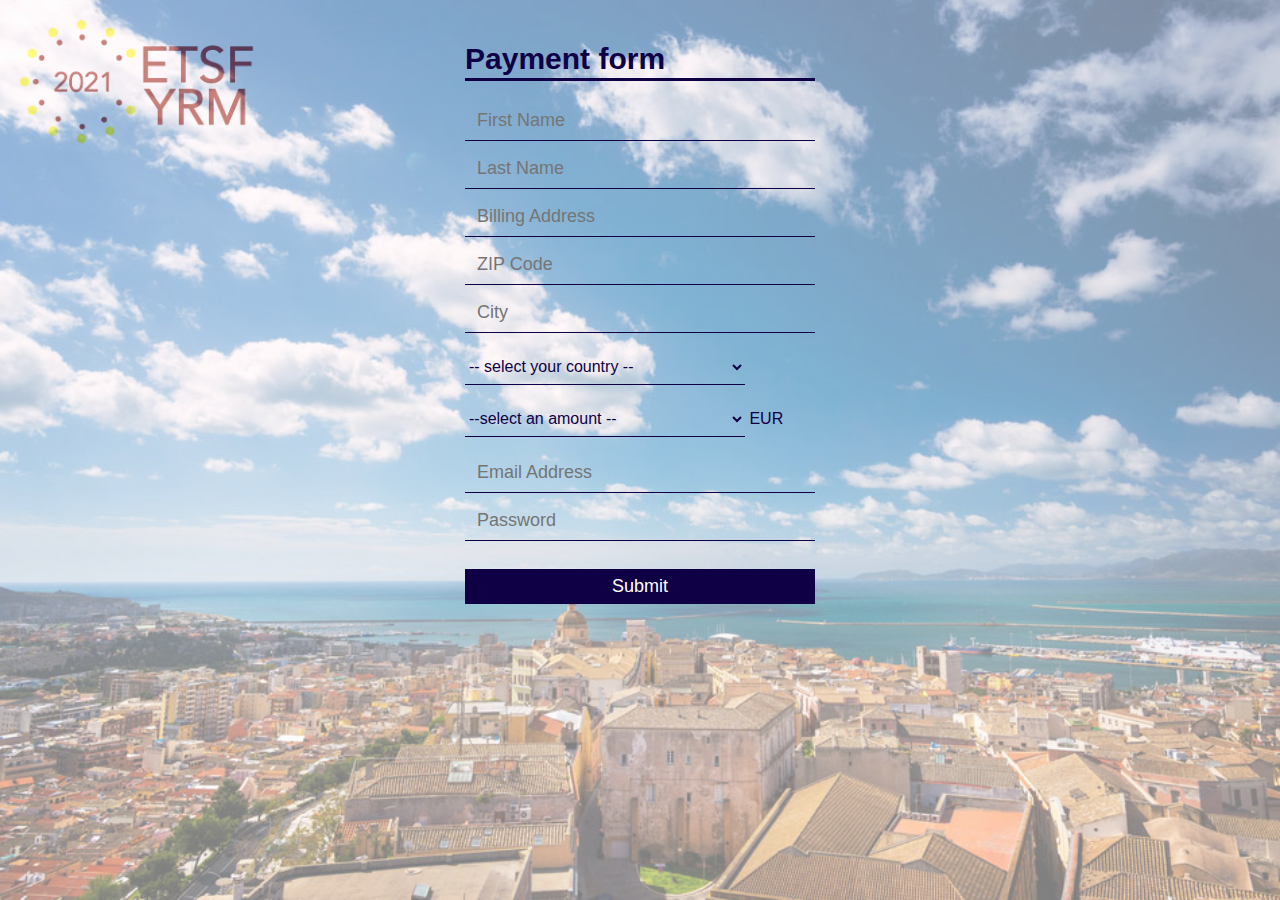
<file: index.html>
<html>
    <head>
        <title>Registration form</title>
        <link rel="stylesheet" href="style.css">
    </head>
    <body class="container">
    <form id="form" name="form" method="post" action="https://payonline.epfl.ch/cgi-bin/commande" enctype="multipart/form-data" onsubmit="return checkPassword(this);">
        <script src="passwd-check.js"></script>
        <img class="logo" src="images/logo.png" alt="YRM logo">
        <div class="form">
            <h1>Payment form</h1>

            <div class="textbox">
                <input type="text" placeholder="First Name" name="FirstName" id="FirstName" required>
            </div>

            <div class="textbox">
                <input type="text" placeholder="Last Name" name="LastName" id="LastName" required>
            </div>

            <div class="textbox">
                <input type="text" placeholder="Billing Address" name="Addr" id="Addr" required>
            </div>

            <div class="textbox">
                <input type="text" placeholder="ZIP Code" name="ZipCode" id="ZipCode" required>
            </div>

            <div class="textbox">
                <input type="text" placeholder="City" name="City" id="City" required>
            </div>

            <select name="Country" id="Country" required>
                    <option>-- select your country --</option>
                    <option value="AF">Afghanistan</option>
                    <option value="AX">Åland Islands</option>
                    <option value="AL">Albania</option>
                    <option value="DZ">Algeria</option>
                    <option value="AS">American Samoa</option>
                    <option value="AD">Andorra</option>
                    <option value="AO">Angola</option>
                    <option value="AI">Anguilla</option>
                    <option value="AQ">Antarctica</option>
                    <option value="AG">Antigua and Barbuda</option>
                    <option value="AR">Argentina</option>
                    <option value="AM">Armenia</option>
                    <option value="AW">Aruba</option>
                    <option value="AU">Australia</option>
                    <option value="AT">Austria</option>
                    <option value="AZ">Azerbaijan</option>
                    <option value="BS">Bahamas</option>
                    <option value="BH">Bahrain</option>
                    <option value="BD">Bangladesh</option>
                    <option value="BB">Barbados</option>
                    <option value="BY">Belarus</option>
                    <option value="BE">Belgium</option>
                    <option value="BZ">Belize</option>
                    <option value="BJ">Benin</option>
                    <option value="BM">Bermuda</option>
                    <option value="BT">Bhutan</option>
                    <option value="BO">Bolivia, Plurinational State of</option>
                    <option value="BQ">Bonaire, Sint Eustatius and Saba</option>
                    <option value="BA">Bosnia and Herzegovina</option>
                    <option value="BW">Botswana</option>
                    <option value="BV">Bouvet Island</option>
                    <option value="BR">Brazil</option>
                    <option value="IO">British Indian Ocean Territory</option>
                    <option value="BN">Brunei Darussalam</option>
                    <option value="BG">Bulgaria</option>
                    <option value="BF">Burkina Faso</option>
                    <option value="BI">Burundi</option>
                    <option value="KH">Cambodia</option>
                    <option value="CM">Cameroon</option>
                    <option value="CA">Canada</option>
                    <option value="CV">Cape Verde</option>
                    <option value="KY">Cayman Islands</option>
                    <option value="CF">Central African Republic</option>
                    <option value="TD">Chad</option>
                    <option value="CL">Chile</option>
                    <option value="CN">China</option>
                    <option value="CX">Christmas Island</option>
                    <option value="CC">Cocos (Keeling) Islands</option>
                    <option value="CO">Colombia</option>
                    <option value="KM">Comoros</option>
                    <option value="CG">Congo</option>
                    <option value="CD">Congo, the Democratic Republic of the</option>
                    <option value="CK">Cook Islands</option>
                    <option value="CR">Costa Rica</option>
                    <option value="CI">Côte d'Ivoire</option>
                    <option value="HR">Croatia</option>
                    <option value="CU">Cuba</option>
                    <option value="CW">Curaçao</option>
                    <option value="CY">Cyprus</option>
                    <option value="CZ">Czech Republic</option>
                    <option value="DK">Denmark</option>
                    <option value="DJ">Djibouti</option>
                    <option value="DM">Dominica</option>
                    <option value="DO">Dominican Republic</option>
                    <option value="EC">Ecuador</option>
                    <option value="EG">Egypt</option>
                    <option value="SV">El Salvador</option>
                    <option value="GQ">Equatorial Guinea</option>
                    <option value="ER">Eritrea</option>
                    <option value="EE">Estonia</option>
                    <option value="ET">Ethiopia</option>
                    <option value="FK">Falkland Islands (Malvinas)</option>
                    <option value="FO">Faroe Islands</option>
                    <option value="FJ">Fiji</option>
                    <option value="FI">Finland</option>
                    <option value="FR">France</option>
                    <option value="GF">French Guiana</option>
                    <option value="PF">French Polynesia</option>
                    <option value="TF">French Southern Territories</option>
                    <option value="GA">Gabon</option>
                    <option value="GM">Gambia</option>
                    <option value="GE">Georgia</option>
                    <option value="DE">Germany</option>
                    <option value="GH">Ghana</option>
                    <option value="GI">Gibraltar</option>
                    <option value="GR">Greece</option>
                    <option value="GL">Greenland</option>
                    <option value="GD">Grenada</option>
                    <option value="GP">Guadeloupe</option>
                    <option value="GU">Guam</option>
                    <option value="GT">Guatemala</option>
                    <option value="GG">Guernsey</option>
                    <option value="GN">Guinea</option>
                    <option value="GW">Guinea-Bissau</option>
                    <option value="GY">Guyana</option>
                    <option value="HT">Haiti</option>
                    <option value="HM">Heard Island and McDonald Islands</option>
                    <option value="VA">Holy See (Vatican City State)</option>
                    <option value="HN">Honduras</option>
                    <option value="HK">Hong Kong</option>
                    <option value="HU">Hungary</option>
                    <option value="IS">Iceland</option>
                    <option value="IN">India</option>
                    <option value="ID">Indonesia</option>
                    <option value="IR">Iran, Islamic Republic of</option>
                    <option value="IQ">Iraq</option>
                    <option value="IE">Ireland</option>
                    <option value="IM">Isle of Man</option>
                    <option value="IL">Israel</option>
                    <option value="IT">Italy</option>
                    <option value="JM">Jamaica</option>
                    <option value="JP">Japan</option>
                    <option value="JE">Jersey</option>
                    <option value="JO">Jordan</option>
                    <option value="KZ">Kazakhstan</option>
                    <option value="KE">Kenya</option>
                    <option value="KI">Kiribati</option>
                    <option value="KP">Korea, Democratic People's Republic of</option>
                    <option value="KR">Korea, Republic of</option>
                    <option value="KW">Kuwait</option>
                    <option value="KG">Kyrgyzstan</option>
                    <option value="LA">Lao People's Democratic Republic</option>
                    <option value="LV">Latvia</option>
                    <option value="LB">Lebanon</option>
                    <option value="LS">Lesotho</option>
                    <option value="LR">Liberia</option>
                    <option value="LY">Libya</option>
                    <option value="LI">Liechtenstein</option>
                    <option value="LT">Lithuania</option>
                    <option value="LU">Luxembourg</option>
                    <option value="MO">Macao</option>
                    <option value="MK">Macedonia, the former Yugoslav Republic of</option>
                    <option value="MG">Madagascar</option>
                    <option value="MW">Malawi</option>
                    <option value="MY">Malaysia</option>
                    <option value="MV">Maldives</option>
                    <option value="ML">Mali</option>
                    <option value="MT">Malta</option>
                    <option value="MH">Marshall Islands</option>
                    <option value="MQ">Martinique</option>
                    <option value="MR">Mauritania</option>
                    <option value="MU">Mauritius</option>
                    <option value="YT">Mayotte</option>
                    <option value="MX">Mexico</option>
                    <option value="FM">Micronesia, Federated States of</option>
                    <option value="MD">Moldova, Republic of</option>
                    <option value="MC">Monaco</option>
                    <option value="MN">Mongolia</option>
                    <option value="ME">Montenegro</option>
                    <option value="MS">Montserrat</option>
                    <option value="MA">Morocco</option>
                    <option value="MZ">Mozambique</option>
                    <option value="MM">Myanmar</option>
                    <option value="NA">Namibia</option>
                    <option value="NR">Nauru</option>
                    <option value="NP">Nepal</option>
                    <option value="NL">Netherlands</option>
                    <option value="NC">New Caledonia</option>
                    <option value="NZ">New Zealand</option>
                    <option value="NI">Nicaragua</option>
                    <option value="NE">Niger</option>
                    <option value="NG">Nigeria</option>
                    <option value="NU">Niue</option>
                    <option value="NF">Norfolk Island</option>
                    <option value="MP">Northern Mariana Islands</option>
                    <option value="NO">Norway</option>
                    <option value="OM">Oman</option>
                    <option value="PK">Pakistan</option>
                    <option value="PW">Palau</option>
                    <option value="PS">Palestinian Territory, Occupied</option>
                    <option value="PA">Panama</option>
                    <option value="PG">Papua New Guinea</option>
                    <option value="PY">Paraguay</option>
                    <option value="PE">Peru</option>
                    <option value="PH">Philippines</option>
                    <option value="PN">Pitcairn</option>
                    <option value="PL">Poland</option>
                    <option value="PT">Portugal</option>
                    <option value="PR">Puerto Rico</option>
                    <option value="QA">Qatar</option>
                    <option value="RE">Réunion</option>
                    <option value="RO">Romania</option>
                    <option value="RU">Russian Federation</option>
                    <option value="RW">Rwanda</option>
                    <option value="BL">Saint Barthélemy</option>
                    <option value="SH">Saint Helena, Ascension and Tristan da Cunha</option>
                    <option value="KN">Saint Kitts and Nevis</option>
                    <option value="LC">Saint Lucia</option>
                    <option value="MF">Saint Martin (French part)</option>
                    <option value="PM">Saint Pierre and Miquelon</option>
                    <option value="VC">Saint Vincent and the Grenadines</option>
                    <option value="WS">Samoa</option>
                    <option value="SM">San Marino</option>
                    <option value="ST">Sao Tome and Principe</option>
                    <option value="SA">Saudi Arabia</option>
                    <option value="SN">Senegal</option>
                    <option value="RS">Serbia</option>
                    <option value="SC">Seychelles</option>
                    <option value="SL">Sierra Leone</option>
                    <option value="SG">Singapore</option>
                    <option value="SX">Sint Maarten (Dutch part)</option>
                    <option value="SK">Slovakia</option>
                    <option value="SI">Slovenia</option>
                    <option value="SB">Solomon Islands</option>
                    <option value="SO">Somalia</option>
                    <option value="ZA">South Africa</option>
                    <option value="GS">South Georgia and the South Sandwich Islands</option>
                    <option value="SS">South Sudan</option>
                    <option value="ES">Spain</option>
                    <option value="LK">Sri Lanka</option>
                    <option value="SD">Sudan</option>
                    <option value="SR">Suriname</option>
                    <option value="SJ">Svalbard and Jan Mayen</option>
                    <option value="SZ">Swaziland</option>
                    <option value="SE">Sweden</option>
                    <option value="CH">Switzerland</option>
                    <option value="SY">Syrian Arab Republic</option>
                    <option value="TW">Taiwan, Province of China</option>
                    <option value="TJ">Tajikistan</option>
                    <option value="TZ">Tanzania, United Republic of</option>
                    <option value="TH">Thailand</option>
                    <option value="TL">Timor-Leste</option>
                    <option value="TG">Togo</option>
                    <option value="TK">Tokelau</option>
                    <option value="TO">Tonga</option>
                    <option value="TT">Trinidad and Tobago</option>
                    <option value="TN">Tunisia</option>
                    <option value="TR">Turkey</option>
                    <option value="TM">Turkmenistan</option>
                    <option value="TC">Turks and Caicos Islands</option>
                    <option value="TV">Tuvalu</option>
                    <option value="UG">Uganda</option>
                    <option value="UA">Ukraine</option>
                    <option value="AE">United Arab Emirates</option>
                    <option value="GB">United Kingdom</option>
                    <option value="US">United States</option>
                    <option value="UM">United States Minor Outlying Islands</option>
                    <option value="UY">Uruguay</option>
                    <option value="UZ">Uzbekistan</option>
                    <option value="VU">Vanuatu</option>
                    <option value="VE">Venezuela, Bolivarian Republic of</option>
                    <option value="VN">Viet Nam</option>
                    <option value="VG">Virgin Islands, British</option>
                    <option value="VI">Virgin Islands, U.S.</option>
                    <option value="WF">Wallis and Futuna</option>
                    <option value="EH">Western Sahara</option>
                    <option value="YE">Yemen</option>
                    <option value="ZM">Zambia</option>
                    <option value="ZW">Zimbabwe</option>
            </select>


            <select name="Total" id="Total" required>
                <option>--select an amount --</option>
                <option value="180.00">180 (shared room)</option>
                <option value="220.00">220 (single room)</option>
                <option value="120.00">120 (no room)</option>
            </select><text> EUR</text>

            <div class="textbox">
                <input type="text" placeholder="Email Address" name="Email" id="Email" required>
            </div>

            <div class="textbox">
                <input type="password" placeholder="Password" name="Password" id="Password">
            </div>

            <input name="Currency" type="hidden" id="Currency" value="EUR">
            <input name="id_inst" type="hidden" id="id_inst" value="6afkki4uusjjrcbwukxtlww4t3clqudn">

            <input class="btn" type="submit" name="" value="Submit">
        </div>
    </form>
    </body>
</html>
</file>
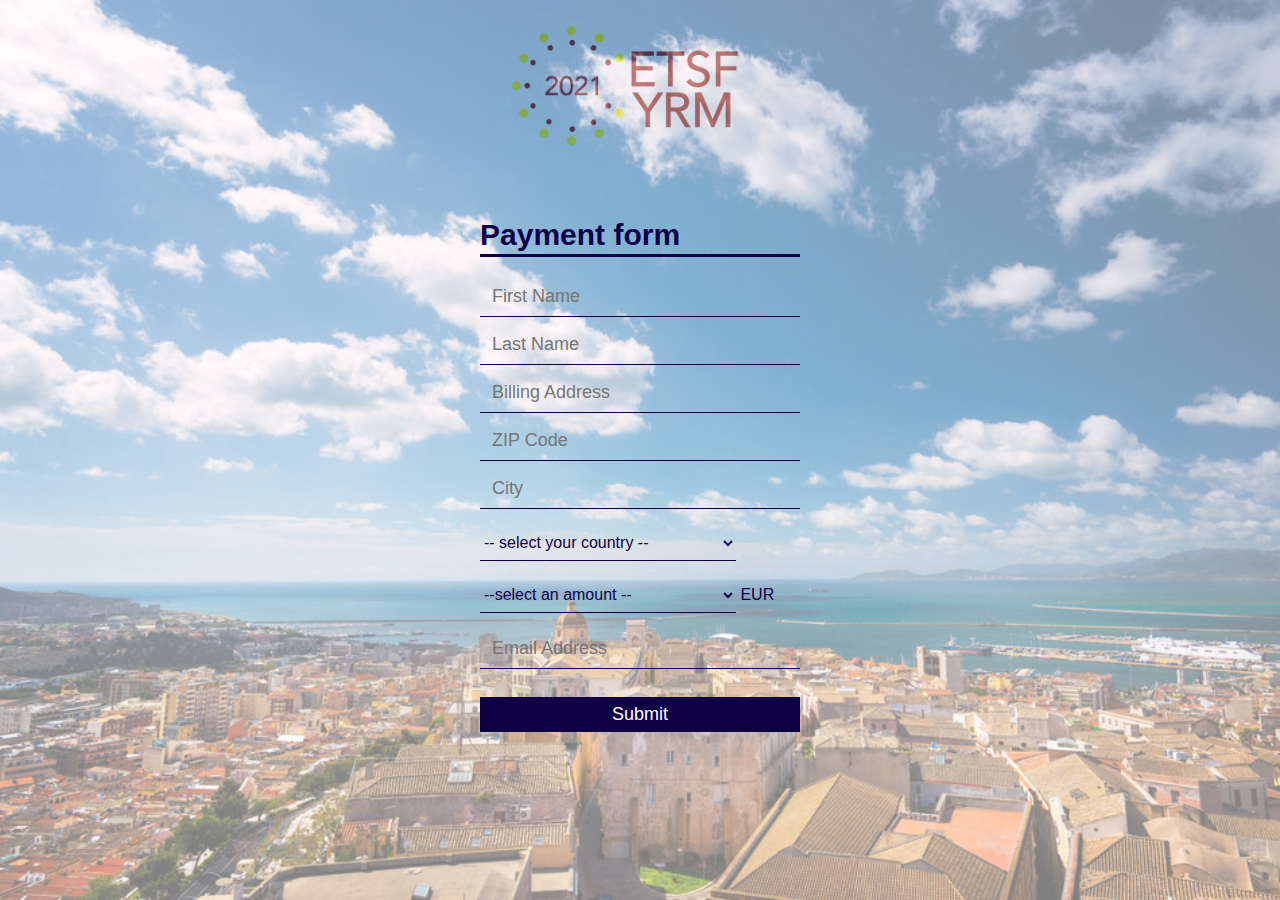
<file: docs/index.html>
<html>
    <head>
        <title>Registration form</title>
        <link rel="stylesheet" href="style.css">
    </head>
    <body class="container">
    <form id="form" name="form" method="post" action="https://payonline.epfl.ch/cgi-bin/commande" enctype="multipart/form-data">
        <img class="logo" src="images/logo.png" alt="YRM logo">
        <div class="form">
            <h1>Payment form</h1>

            <div class="textbox">
                <input type="text" placeholder="First Name" name="FirstName" id="FirstName" required>
            </div>

            <div class="textbox">
                <input type="text" placeholder="Last Name" name="LastName" id="LastName" required>
            </div>

            <div class="textbox">
                <input type="text" placeholder="Billing Address" name="Addr" id="Addr" required>
            </div>

            <div class="textbox">
                <input type="text" placeholder="ZIP Code" name="ZipCode" id="ZipCode" required>
            </div>

            <div class="textbox">
                <input type="text" placeholder="City" name="City" id="City" required>
            </div>

            <select type="country" name="Country" required>
                    <option>-- select your country --</option>
                    <option value="AF">Afghanistan</option>
                    <option value="AX">Åland Islands</option>
                    <option value="AL">Albania</option>
                    <option value="DZ">Algeria</option>
                    <option value="AS">American Samoa</option>
                    <option value="AD">Andorra</option>
                    <option value="AO">Angola</option>
                    <option value="AI">Anguilla</option>
                    <option value="AQ">Antarctica</option>
                    <option value="AG">Antigua and Barbuda</option>
                    <option value="AR">Argentina</option>
                    <option value="AM">Armenia</option>
                    <option value="AW">Aruba</option>
                    <option value="AU">Australia</option>
                    <option value="AT">Austria</option>
                    <option value="AZ">Azerbaijan</option>
                    <option value="BS">Bahamas</option>
                    <option value="BH">Bahrain</option>
                    <option value="BD">Bangladesh</option>
                    <option value="BB">Barbados</option>
                    <option value="BY">Belarus</option>
                    <option value="BE">Belgium</option>
                    <option value="BZ">Belize</option>
                    <option value="BJ">Benin</option>
                    <option value="BM">Bermuda</option>
                    <option value="BT">Bhutan</option>
                    <option value="BO">Bolivia, Plurinational State of</option>
                    <option value="BQ">Bonaire, Sint Eustatius and Saba</option>
                    <option value="BA">Bosnia and Herzegovina</option>
                    <option value="BW">Botswana</option>
                    <option value="BV">Bouvet Island</option>
                    <option value="BR">Brazil</option>
                    <option value="IO">British Indian Ocean Territory</option>
                    <option value="BN">Brunei Darussalam</option>
                    <option value="BG">Bulgaria</option>
                    <option value="BF">Burkina Faso</option>
                    <option value="BI">Burundi</option>
                    <option value="KH">Cambodia</option>
                    <option value="CM">Cameroon</option>
                    <option value="CA">Canada</option>
                    <option value="CV">Cape Verde</option>
                    <option value="KY">Cayman Islands</option>
                    <option value="CF">Central African Republic</option>
                    <option value="TD">Chad</option>
                    <option value="CL">Chile</option>
                    <option value="CN">China</option>
                    <option value="CX">Christmas Island</option>
                    <option value="CC">Cocos (Keeling) Islands</option>
                    <option value="CO">Colombia</option>
                    <option value="KM">Comoros</option>
                    <option value="CG">Congo</option>
                    <option value="CD">Congo, the Democratic Republic of the</option>
                    <option value="CK">Cook Islands</option>
                    <option value="CR">Costa Rica</option>
                    <option value="CI">Côte d'Ivoire</option>
                    <option value="HR">Croatia</option>
                    <option value="CU">Cuba</option>
                    <option value="CW">Curaçao</option>
                    <option value="CY">Cyprus</option>
                    <option value="CZ">Czech Republic</option>
                    <option value="DK">Denmark</option>
                    <option value="DJ">Djibouti</option>
                    <option value="DM">Dominica</option>
                    <option value="DO">Dominican Republic</option>
                    <option value="EC">Ecuador</option>
                    <option value="EG">Egypt</option>
                    <option value="SV">El Salvador</option>
                    <option value="GQ">Equatorial Guinea</option>
                    <option value="ER">Eritrea</option>
                    <option value="EE">Estonia</option>
                    <option value="ET">Ethiopia</option>
                    <option value="FK">Falkland Islands (Malvinas)</option>
                    <option value="FO">Faroe Islands</option>
                    <option value="FJ">Fiji</option>
                    <option value="FI">Finland</option>
                    <option value="FR">France</option>
                    <option value="GF">French Guiana</option>
                    <option value="PF">French Polynesia</option>
                    <option value="TF">French Southern Territories</option>
                    <option value="GA">Gabon</option>
                    <option value="GM">Gambia</option>
                    <option value="GE">Georgia</option>
                    <option value="DE">Germany</option>
                    <option value="GH">Ghana</option>
                    <option value="GI">Gibraltar</option>
                    <option value="GR">Greece</option>
                    <option value="GL">Greenland</option>
                    <option value="GD">Grenada</option>
                    <option value="GP">Guadeloupe</option>
                    <option value="GU">Guam</option>
                    <option value="GT">Guatemala</option>
                    <option value="GG">Guernsey</option>
                    <option value="GN">Guinea</option>
                    <option value="GW">Guinea-Bissau</option>
                    <option value="GY">Guyana</option>
                    <option value="HT">Haiti</option>
                    <option value="HM">Heard Island and McDonald Islands</option>
                    <option value="VA">Holy See (Vatican City State)</option>
                    <option value="HN">Honduras</option>
                    <option value="HK">Hong Kong</option>
                    <option value="HU">Hungary</option>
                    <option value="IS">Iceland</option>
                    <option value="IN">India</option>
                    <option value="ID">Indonesia</option>
                    <option value="IR">Iran, Islamic Republic of</option>
                    <option value="IQ">Iraq</option>
                    <option value="IE">Ireland</option>
                    <option value="IM">Isle of Man</option>
                    <option value="IL">Israel</option>
                    <option value="IT">Italy</option>
                    <option value="JM">Jamaica</option>
                    <option value="JP">Japan</option>
                    <option value="JE">Jersey</option>
                    <option value="JO">Jordan</option>
                    <option value="KZ">Kazakhstan</option>
                    <option value="KE">Kenya</option>
                    <option value="KI">Kiribati</option>
                    <option value="KP">Korea, Democratic People's Republic of</option>
                    <option value="KR">Korea, Republic of</option>
                    <option value="KW">Kuwait</option>
                    <option value="KG">Kyrgyzstan</option>
                    <option value="LA">Lao People's Democratic Republic</option>
                    <option value="LV">Latvia</option>
                    <option value="LB">Lebanon</option>
                    <option value="LS">Lesotho</option>
                    <option value="LR">Liberia</option>
                    <option value="LY">Libya</option>
                    <option value="LI">Liechtenstein</option>
                    <option value="LT">Lithuania</option>
                    <option value="LU">Luxembourg</option>
                    <option value="MO">Macao</option>
                    <option value="MK">Macedonia, the former Yugoslav Republic of</option>
                    <option value="MG">Madagascar</option>
                    <option value="MW">Malawi</option>
                    <option value="MY">Malaysia</option>
                    <option value="MV">Maldives</option>
                    <option value="ML">Mali</option>
                    <option value="MT">Malta</option>
                    <option value="MH">Marshall Islands</option>
                    <option value="MQ">Martinique</option>
                    <option value="MR">Mauritania</option>
                    <option value="MU">Mauritius</option>
                    <option value="YT">Mayotte</option>
                    <option value="MX">Mexico</option>
                    <option value="FM">Micronesia, Federated States of</option>
                    <option value="MD">Moldova, Republic of</option>
                    <option value="MC">Monaco</option>
                    <option value="MN">Mongolia</option>
                    <option value="ME">Montenegro</option>
                    <option value="MS">Montserrat</option>
                    <option value="MA">Morocco</option>
                    <option value="MZ">Mozambique</option>
                    <option value="MM">Myanmar</option>
                    <option value="NA">Namibia</option>
                    <option value="NR">Nauru</option>
                    <option value="NP">Nepal</option>
                    <option value="NL">Netherlands</option>
                    <option value="NC">New Caledonia</option>
                    <option value="NZ">New Zealand</option>
                    <option value="NI">Nicaragua</option>
                    <option value="NE">Niger</option>
                    <option value="NG">Nigeria</option>
                    <option value="NU">Niue</option>
                    <option value="NF">Norfolk Island</option>
                    <option value="MP">Northern Mariana Islands</option>
                    <option value="NO">Norway</option>
                    <option value="OM">Oman</option>
                    <option value="PK">Pakistan</option>
                    <option value="PW">Palau</option>
                    <option value="PS">Palestinian Territory, Occupied</option>
                    <option value="PA">Panama</option>
                    <option value="PG">Papua New Guinea</option>
                    <option value="PY">Paraguay</option>
                    <option value="PE">Peru</option>
                    <option value="PH">Philippines</option>
                    <option value="PN">Pitcairn</option>
                    <option value="PL">Poland</option>
                    <option value="PT">Portugal</option>
                    <option value="PR">Puerto Rico</option>
                    <option value="QA">Qatar</option>
                    <option value="RE">Réunion</option>
                    <option value="RO">Romania</option>
                    <option value="RU">Russian Federation</option>
                    <option value="RW">Rwanda</option>
                    <option value="BL">Saint Barthélemy</option>
                    <option value="SH">Saint Helena, Ascension and Tristan da Cunha</option>
                    <option value="KN">Saint Kitts and Nevis</option>
                    <option value="LC">Saint Lucia</option>
                    <option value="MF">Saint Martin (French part)</option>
                    <option value="PM">Saint Pierre and Miquelon</option>
                    <option value="VC">Saint Vincent and the Grenadines</option>
                    <option value="WS">Samoa</option>
                    <option value="SM">San Marino</option>
                    <option value="ST">Sao Tome and Principe</option>
                    <option value="SA">Saudi Arabia</option>
                    <option value="SN">Senegal</option>
                    <option value="RS">Serbia</option>
                    <option value="SC">Seychelles</option>
                    <option value="SL">Sierra Leone</option>
                    <option value="SG">Singapore</option>
                    <option value="SX">Sint Maarten (Dutch part)</option>
                    <option value="SK">Slovakia</option>
                    <option value="SI">Slovenia</option>
                    <option value="SB">Solomon Islands</option>
                    <option value="SO">Somalia</option>
                    <option value="ZA">South Africa</option>
                    <option value="GS">South Georgia and the South Sandwich Islands</option>
                    <option value="SS">South Sudan</option>
                    <option value="ES">Spain</option>
                    <option value="LK">Sri Lanka</option>
                    <option value="SD">Sudan</option>
                    <option value="SR">Suriname</option>
                    <option value="SJ">Svalbard and Jan Mayen</option>
                    <option value="SZ">Swaziland</option>
                    <option value="SE">Sweden</option>
                    <option value="CH">Switzerland</option>
                    <option value="SY">Syrian Arab Republic</option>
                    <option value="TW">Taiwan, Province of China</option>
                    <option value="TJ">Tajikistan</option>
                    <option value="TZ">Tanzania, United Republic of</option>
                    <option value="TH">Thailand</option>
                    <option value="TL">Timor-Leste</option>
                    <option value="TG">Togo</option>
                    <option value="TK">Tokelau</option>
                    <option value="TO">Tonga</option>
                    <option value="TT">Trinidad and Tobago</option>
                    <option value="TN">Tunisia</option>
                    <option value="TR">Turkey</option>
                    <option value="TM">Turkmenistan</option>
                    <option value="TC">Turks and Caicos Islands</option>
                    <option value="TV">Tuvalu</option>
                    <option value="UG">Uganda</option>
                    <option value="UA">Ukraine</option>
                    <option value="AE">United Arab Emirates</option>
                    <option value="GB">United Kingdom</option>
                    <option value="US">United States</option>
                    <option value="UM">United States Minor Outlying Islands</option>
                    <option value="UY">Uruguay</option>
                    <option value="UZ">Uzbekistan</option>
                    <option value="VU">Vanuatu</option>
                    <option value="VE">Venezuela, Bolivarian Republic of</option>
                    <option value="VN">Viet Nam</option>
                    <option value="VG">Virgin Islands, British</option>
                    <option value="VI">Virgin Islands, U.S.</option>
                    <option value="WF">Wallis and Futuna</option>
                    <option value="EH">Western Sahara</option>
                    <option value="YE">Yemen</option>
                    <option value="ZM">Zambia</option>
                    <option value="ZW">Zimbabwe</option>
            </select>


            <select type="amount" name="Total" required>
                <option>--select an amount --</option>
                <option value="180.00">180 (shared room)</option>
                <option value="220.00">220 (single room)</option>
                <option value="120.00">120 (no room)</option>
            </select><text> EUR</text>

            <div class="textbox">
                <input type="text" placeholder="Email Address" name="Email" id="Email" required>
            </div>

            <input name="Currency" type="hidden" id="Currency" value="EUR">
            <input name="id_inst" type="hidden" id="id_inst" value="6afkki4uusjjrcbwukxtlww4t3clqudn">

            <input class="btn" type="submit" name="" value="Submit">
        </div>
    </form>
    </body>
</html>
</file>
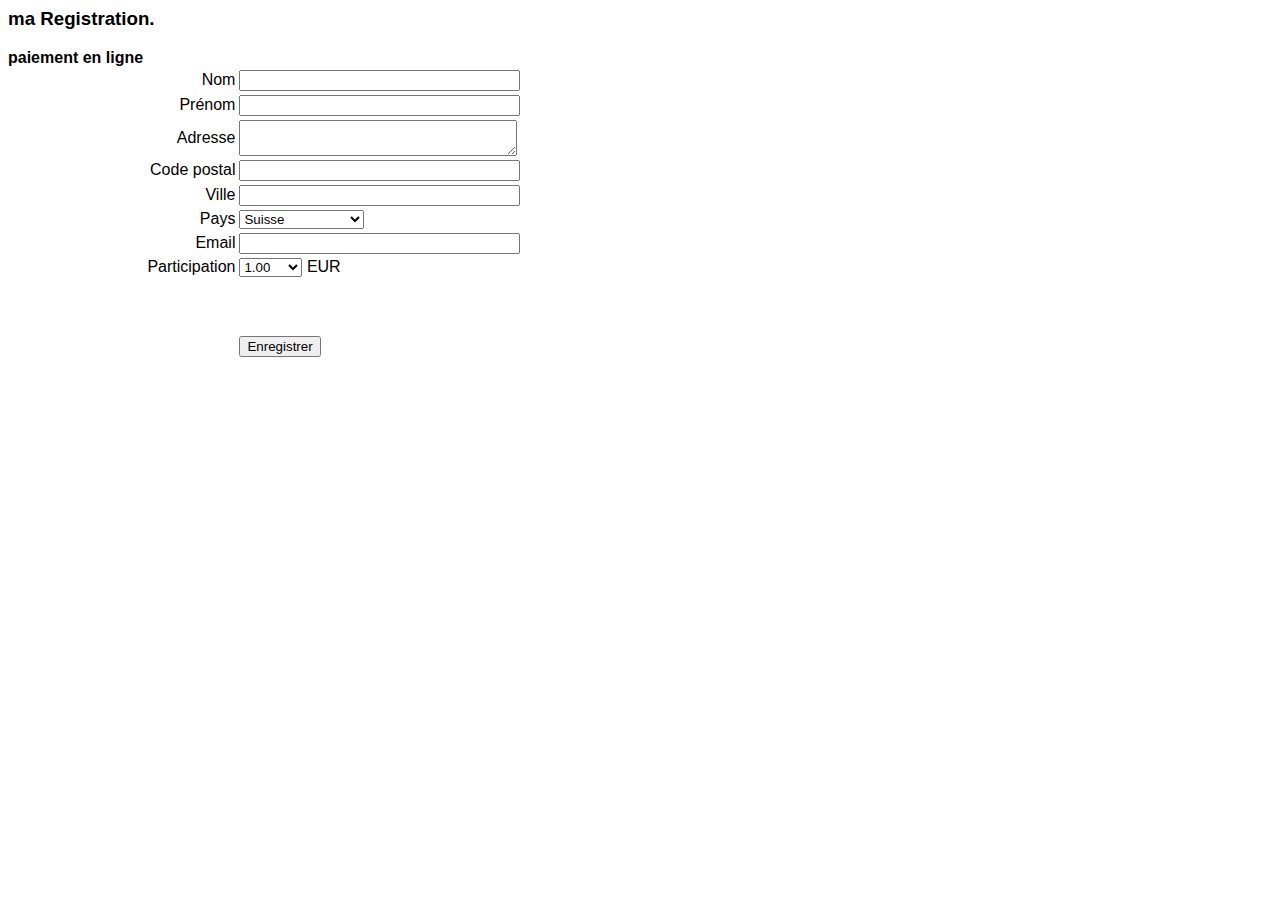
<file: ref-form.html>
<html xmlns="http://www.w3.org/1999/xhtml">
<head>
<meta http-equiv="Content-Type" content="text/html; charset=UTF-8" />
<title>ma Conf&eactute;rence</title>
<style type="text/css">
<!--
body {
	font-family: Arial, Helvetica, sans-serif;
}
-->
</style>
</head>

<body>
<h3>ma Registration.</h3>
<b>paiement en ligne</b> <br>
<form id="form1" name="form1" method="post" action="www.etsfyrm2021.com" enctype="multipart/form-data">
  <table width="100%" border="0">
    <tr>
      <td width="18%"><div align="right">Nom</div></td>
      <td width="82%"><input name="LastName" type="text" id="LastName" size="32" /></td>
    </tr>
    <tr>
      <td><div align="right">Pr&eacute;nom</div></td>
      <td><input name="FirstName" type="text" id="FirstName" size="32" /></td>
    </tr>
    <tr>
      <td><div align="right">Adresse</div></td>
      <td><textarea name="Addr" cols="32" id="Addr"></textarea></td>
    </tr>
    <tr>
      <td><div align="right">Code postal </div></td>
      <td><input name="ZipCode" type="text" id="ZipCode" size="32" /></td>
    </tr>
    <tr>
      <td><div align="right">Ville</div></td>
      <td><input name="City" type="text" id="City" size="32" /></td>
    </tr>
    <tr>
      <td><div align="right">Pays</div></td>
      <td><select name="Country" id="Country">
        <option value="CH" selected="selected">Suisse</option>
        <option value="FR">France</option>
        <option value="DE">Allemagne</option>
        <option value="GB">Grande-Bretagne</option>
      </select>
      </td>
    </tr>
    <tr>
      <td><div align="right">Email</div></td>
      <td><input name="Email" type="text" id="Email" size="32" /></td>
    </tr>
    <tr>
      <td><div align="right">Participation</div></td>
      <td>
        <select name="Total" >
	  <option value="1">1.00</option>
	  <option value="200.00">200.00</option>
	  <option value="300.00">300.00</option>
	</select> EUR
      </td>
    </tr>
    <tr>
      <td height="133">&nbsp;</td>
      <td><input type="submit" name="Submit" value="Enregistrer" />

      <input name="lang" type="hidden" id="lang" value="en" />
      <input name="Currency" type="hidden" id="Currency" value="EUR" />
      <input name="id_inst" type="hidden" id="id_inst" value="6afkki4uusjjrcbwukxtlww4t3clqudn" /></td>
    </tr>
  </table>
</form>
</body>
</html>
</file>
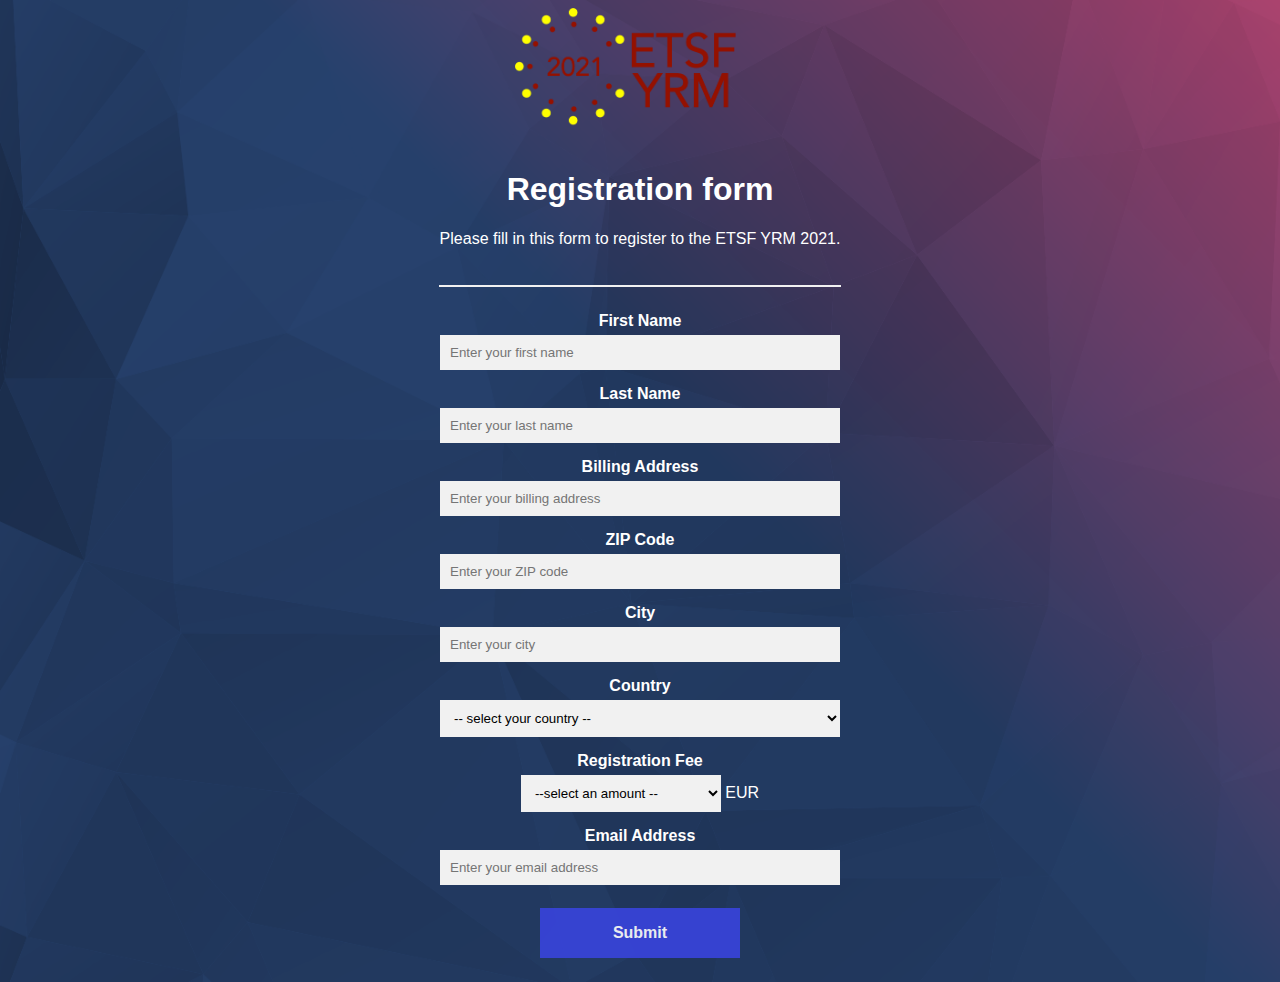
<file: .template/form.html>
<html>
  <link rel="stylesheet" href="form.css">
  <style>
    form {text-align: center;}
    h1 {text-align: center; color: white;}
    p {text-align: center; color: white;}
    body {font-size: medium; font-family:'Gill Sans', 'Gill Sans MT', Calibri, 'Trebuchet MS', sans-serif;
          background-image: url('images/Poly_BG.png'); background-repeat: no-repeat; background-size: cover; background-opacity: 0.2 ;}
    button {font-size: medium; font-family:'Gill Sans', 'Gill Sans MT', Calibri, 'Trebuchet MS', sans-serif;}
    text {color: white}
  </style>

<body>
  <p class="vspace"></p>
  <img src="images/logo.png" alt="YRM2021 logo" width=250 class="centerimg">
  <h1>Registration form</h1>
  <p>Please fill in this form to register to the ETSF YRM 2021.</p>
  <p class="vspace"></p>
  <hr width=400>
  <form id="form" name="form" method="post" action="https://payonline.epfl.ch/cgi-bin/commande" enctype="multipart/form-data">
    <label for="FirstName"><b>First Name</b></label><br>
    <input type="text" placeholder="Enter your first name" name="FirstName" id="FirstName" required><br>
  
    <label for="LastName"><b>Last Name</b></label><br>
    <input type="text" placeholder="Enter your last name" name="LastName" id="LastName" required><br>

    <label for="Addr"><b>Billing Address</b></label><br>
    <input type="text" placeholder="Enter your billing address" name="Addr" id="Addr" required><br>
  
    <label for="ZipCode"><b>ZIP Code</b></label><br>
    <input type="text" placeholder="Enter your ZIP code" name="ZipCode" id="ZipCode" required><br>

    <label for="City"><b>City</b></label><br>
    <input type="text" placeholder="Enter your city" name="City" id="City" required><br>

    <label for="Country"><b>Country</b></label><br>
    <select type="country" name="Country" required>
      <option>-- select your country --</option>
      <option value="AF">Afghanistan</option>
      <option value="AX">Åland Islands</option>
      <option value="AL">Albania</option>
      <option value="DZ">Algeria</option>
      <option value="AS">American Samoa</option>
      <option value="AD">Andorra</option>
      <option value="AO">Angola</option>
      <option value="AI">Anguilla</option>
      <option value="AQ">Antarctica</option>
      <option value="AG">Antigua and Barbuda</option>
      <option value="AR">Argentina</option>
      <option value="AM">Armenia</option>
      <option value="AW">Aruba</option>
      <option value="AU">Australia</option>
      <option value="AT">Austria</option>
      <option value="AZ">Azerbaijan</option>
      <option value="BS">Bahamas</option>
      <option value="BH">Bahrain</option>
      <option value="BD">Bangladesh</option>
      <option value="BB">Barbados</option>
      <option value="BY">Belarus</option>
      <option value="BE">Belgium</option>
      <option value="BZ">Belize</option>
      <option value="BJ">Benin</option>
      <option value="BM">Bermuda</option>
      <option value="BT">Bhutan</option>
      <option value="BO">Bolivia, Plurinational State of</option>
      <option value="BQ">Bonaire, Sint Eustatius and Saba</option>
      <option value="BA">Bosnia and Herzegovina</option>
      <option value="BW">Botswana</option>
      <option value="BV">Bouvet Island</option>
      <option value="BR">Brazil</option>
      <option value="IO">British Indian Ocean Territory</option>
      <option value="BN">Brunei Darussalam</option>
      <option value="BG">Bulgaria</option>
      <option value="BF">Burkina Faso</option>
      <option value="BI">Burundi</option>
      <option value="KH">Cambodia</option>
      <option value="CM">Cameroon</option>
      <option value="CA">Canada</option>
      <option value="CV">Cape Verde</option>
      <option value="KY">Cayman Islands</option>
      <option value="CF">Central African Republic</option>
      <option value="TD">Chad</option>
      <option value="CL">Chile</option>
      <option value="CN">China</option>
      <option value="CX">Christmas Island</option>
      <option value="CC">Cocos (Keeling) Islands</option>
      <option value="CO">Colombia</option>
      <option value="KM">Comoros</option>
      <option value="CG">Congo</option>
      <option value="CD">Congo, the Democratic Republic of the</option>
      <option value="CK">Cook Islands</option>
      <option value="CR">Costa Rica</option>
      <option value="CI">Côte d'Ivoire</option>
      <option value="HR">Croatia</option>
      <option value="CU">Cuba</option>
      <option value="CW">Curaçao</option>
      <option value="CY">Cyprus</option>
      <option value="CZ">Czech Republic</option>
      <option value="DK">Denmark</option>
      <option value="DJ">Djibouti</option>
      <option value="DM">Dominica</option>
      <option value="DO">Dominican Republic</option>
      <option value="EC">Ecuador</option>
      <option value="EG">Egypt</option>
      <option value="SV">El Salvador</option>
      <option value="GQ">Equatorial Guinea</option>
      <option value="ER">Eritrea</option>
      <option value="EE">Estonia</option>
      <option value="ET">Ethiopia</option>
      <option value="FK">Falkland Islands (Malvinas)</option>
      <option value="FO">Faroe Islands</option>
      <option value="FJ">Fiji</option>
      <option value="FI">Finland</option>
      <option value="FR">France</option>
      <option value="GF">French Guiana</option>
      <option value="PF">French Polynesia</option>
      <option value="TF">French Southern Territories</option>
      <option value="GA">Gabon</option>
      <option value="GM">Gambia</option>
      <option value="GE">Georgia</option>
      <option value="DE">Germany</option>
      <option value="GH">Ghana</option>
      <option value="GI">Gibraltar</option>
      <option value="GR">Greece</option>
      <option value="GL">Greenland</option>
      <option value="GD">Grenada</option>
      <option value="GP">Guadeloupe</option>
      <option value="GU">Guam</option>
      <option value="GT">Guatemala</option>
      <option value="GG">Guernsey</option>
      <option value="GN">Guinea</option>
      <option value="GW">Guinea-Bissau</option>
      <option value="GY">Guyana</option>
      <option value="HT">Haiti</option>
      <option value="HM">Heard Island and McDonald Islands</option>
      <option value="VA">Holy See (Vatican City State)</option>
      <option value="HN">Honduras</option>
      <option value="HK">Hong Kong</option>
      <option value="HU">Hungary</option>
      <option value="IS">Iceland</option>
      <option value="IN">India</option>
      <option value="ID">Indonesia</option>
      <option value="IR">Iran, Islamic Republic of</option>
      <option value="IQ">Iraq</option>
      <option value="IE">Ireland</option>
      <option value="IM">Isle of Man</option>
      <option value="IL">Israel</option>
      <option value="IT">Italy</option>
      <option value="JM">Jamaica</option>
      <option value="JP">Japan</option>
      <option value="JE">Jersey</option>
      <option value="JO">Jordan</option>
      <option value="KZ">Kazakhstan</option>
      <option value="KE">Kenya</option>
      <option value="KI">Kiribati</option>
      <option value="KP">Korea, Democratic People's Republic of</option>
      <option value="KR">Korea, Republic of</option>
      <option value="KW">Kuwait</option>
      <option value="KG">Kyrgyzstan</option>
      <option value="LA">Lao People's Democratic Republic</option>
      <option value="LV">Latvia</option>
      <option value="LB">Lebanon</option>
      <option value="LS">Lesotho</option>
      <option value="LR">Liberia</option>
      <option value="LY">Libya</option>
      <option value="LI">Liechtenstein</option>
      <option value="LT">Lithuania</option>
      <option value="LU">Luxembourg</option>
      <option value="MO">Macao</option>
      <option value="MK">Macedonia, the former Yugoslav Republic of</option>
      <option value="MG">Madagascar</option>
      <option value="MW">Malawi</option>
      <option value="MY">Malaysia</option>
      <option value="MV">Maldives</option>
      <option value="ML">Mali</option>
      <option value="MT">Malta</option>
      <option value="MH">Marshall Islands</option>
      <option value="MQ">Martinique</option>
      <option value="MR">Mauritania</option>
      <option value="MU">Mauritius</option>
      <option value="YT">Mayotte</option>
      <option value="MX">Mexico</option>
      <option value="FM">Micronesia, Federated States of</option>
      <option value="MD">Moldova, Republic of</option>
      <option value="MC">Monaco</option>
      <option value="MN">Mongolia</option>
      <option value="ME">Montenegro</option>
      <option value="MS">Montserrat</option>
      <option value="MA">Morocco</option>
      <option value="MZ">Mozambique</option>
      <option value="MM">Myanmar</option>
      <option value="NA">Namibia</option>
      <option value="NR">Nauru</option>
      <option value="NP">Nepal</option>
      <option value="NL">Netherlands</option>
      <option value="NC">New Caledonia</option>
      <option value="NZ">New Zealand</option>
      <option value="NI">Nicaragua</option>
      <option value="NE">Niger</option>
      <option value="NG">Nigeria</option>
      <option value="NU">Niue</option>
      <option value="NF">Norfolk Island</option>
      <option value="MP">Northern Mariana Islands</option>
      <option value="NO">Norway</option>
      <option value="OM">Oman</option>
      <option value="PK">Pakistan</option>
      <option value="PW">Palau</option>
      <option value="PS">Palestinian Territory, Occupied</option>
      <option value="PA">Panama</option>
      <option value="PG">Papua New Guinea</option>
      <option value="PY">Paraguay</option>
      <option value="PE">Peru</option>
      <option value="PH">Philippines</option>
      <option value="PN">Pitcairn</option>
      <option value="PL">Poland</option>
      <option value="PT">Portugal</option>
      <option value="PR">Puerto Rico</option>
      <option value="QA">Qatar</option>
      <option value="RE">Réunion</option>
      <option value="RO">Romania</option>
      <option value="RU">Russian Federation</option>
      <option value="RW">Rwanda</option>
      <option value="BL">Saint Barthélemy</option>
      <option value="SH">Saint Helena, Ascension and Tristan da Cunha</option>
      <option value="KN">Saint Kitts and Nevis</option>
      <option value="LC">Saint Lucia</option>
      <option value="MF">Saint Martin (French part)</option>
      <option value="PM">Saint Pierre and Miquelon</option>
      <option value="VC">Saint Vincent and the Grenadines</option>
      <option value="WS">Samoa</option>
      <option value="SM">San Marino</option>
      <option value="ST">Sao Tome and Principe</option>
      <option value="SA">Saudi Arabia</option>
      <option value="SN">Senegal</option>
      <option value="RS">Serbia</option>
      <option value="SC">Seychelles</option>
      <option value="SL">Sierra Leone</option>
      <option value="SG">Singapore</option>
      <option value="SX">Sint Maarten (Dutch part)</option>
      <option value="SK">Slovakia</option>
      <option value="SI">Slovenia</option>
      <option value="SB">Solomon Islands</option>
      <option value="SO">Somalia</option>
      <option value="ZA">South Africa</option>
      <option value="GS">South Georgia and the South Sandwich Islands</option>
      <option value="SS">South Sudan</option>
      <option value="ES">Spain</option>
      <option value="LK">Sri Lanka</option>
      <option value="SD">Sudan</option>
      <option value="SR">Suriname</option>
      <option value="SJ">Svalbard and Jan Mayen</option>
      <option value="SZ">Swaziland</option>
      <option value="SE">Sweden</option>
      <option value="CH">Switzerland</option>
      <option value="SY">Syrian Arab Republic</option>
      <option value="TW">Taiwan, Province of China</option>
      <option value="TJ">Tajikistan</option>
      <option value="TZ">Tanzania, United Republic of</option>
      <option value="TH">Thailand</option>
      <option value="TL">Timor-Leste</option>
      <option value="TG">Togo</option>
      <option value="TK">Tokelau</option>
      <option value="TO">Tonga</option>
      <option value="TT">Trinidad and Tobago</option>
      <option value="TN">Tunisia</option>
      <option value="TR">Turkey</option>
      <option value="TM">Turkmenistan</option>
      <option value="TC">Turks and Caicos Islands</option>
      <option value="TV">Tuvalu</option>
      <option value="UG">Uganda</option>
      <option value="UA">Ukraine</option>
      <option value="AE">United Arab Emirates</option>
      <option value="GB">United Kingdom</option>
      <option value="US">United States</option>
      <option value="UM">United States Minor Outlying Islands</option>
      <option value="UY">Uruguay</option>
      <option value="UZ">Uzbekistan</option>
      <option value="VU">Vanuatu</option>
      <option value="VE">Venezuela, Bolivarian Republic of</option>
      <option value="VN">Viet Nam</option>
      <option value="VG">Virgin Islands, British</option>
      <option value="VI">Virgin Islands, U.S.</option>
      <option value="WF">Wallis and Futuna</option>
      <option value="EH">Western Sahara</option>
      <option value="YE">Yemen</option>
      <option value="ZM">Zambia</option>
      <option value="ZW">Zimbabwe</option>
    </select><br>

    <label for="Total"><b>Registration Fee</b></label><br>
    <select type="amount" name="Total" required>
      <option>--select an amount --</option>
      <option value="180.00">180 (shared room)</option>
      <option value="220.00">220 (single room)</option>
      <option value="120.00">120 (no room)</option>
    </select><text> EUR</text><br>

    <label for="Email"><b>Email Address</b></label><br>
    <input type="text" placeholder="Enter your email address" name="Email" id="Email" required><br>

    <input name="Currency" type="hidden" id="Currency" value="EUR" />
    <input name="id_inst" type="hidden" id="id_inst" value="6afkki4uusjjrcbwukxtlww4t3clqudn" />

    <button type="submit" class="registerbtn"><b>Submit</b></button>
  </form>
</body> 
</html>
</file>
<file: style.css>
body{
    margin: 0;
    padding: 0;
    font-family: 'Gill Sans', 'Gill Sans MT', Calibri, 'Trebuchet MS', sans-serif;
}

.container:before {
    content: "";
    position: absolute;
    top: 0;
    bottom: 0;
    left: 0;
    right: 0;
    background-image: url('images/cagliari.jpg');
    background-repeat: no-repeat;
    background-size: cover;
    opacity: 50%;
}

.logo{
    display: block;
    margin-left: 20px;
    margin-top: 20px;
    height: 150px;
}

.form{
    width: 350px;
    position: absolute;
    margin-top: 10%;
    left: 50%;
    transform: translate(-50%,-50%);
    color: rgb(15, 0, 70);
}

.form h1{
    float: center;
    font-size: 30px;
    border-bottom: 3px solid rgb(15, 0, 70);
    margin-bottom: 20px;
    margin-top: 60px;
    padding: 2px 0;
}

.textbox{
    width: 100%;
    overflow: hidden;
    font-size: 20px;
    padding: 8px 0;
    margin: 8px 0;
    border-bottom: 1px solid rgb(15, 0, 70);
}

.textbox input{
    border: none;
    outline: none;
    background: none;
    color: rgb(15, 0, 70);
    font-size: 18px;
    width: 80%;
    float: left;
    margin: 0 10px;
}

select{
    border: none;
    outline: none;
    width: 80%;
    overflow: hidden;
    font-size: 16px;
    color: rgb(15, 0, 70);
    padding: 8px 0;
    margin: 8px 0;
    border-bottom: 1px solid rgb(15, 0, 70);
    background-color: transparent;
}

.btn{
    width: 100%;
    background: rgb(15, 0, 70);
    border: 2px solid rgb(15, 0, 70);
    color: white;
    padding: 5px;
    font-size: 18px;
    cursor: pointer;
    margin: 12px 0;
    margin-top: 20px;
}
</file>
<file: docs/style.css>
body{
    margin: 0;
    padding: 0;
    font-family: 'Gill Sans', 'Gill Sans MT', Calibri, 'Trebuchet MS', sans-serif;
}

.container:before {
    content: "";
    position: absolute;
    top: 0;
    bottom: 0;
    left: 0;
    right: 0;
    background-image: url('images/cagliari.jpg');
    background-repeat: no-repeat;
    background-size: cover;
    opacity: 50%;
}

.logo{
    display: block;
    margin-left: auto;
    margin-right: auto;
    margin-top: 2%;
    width: 20%;
}

.form{
    width: 320px;
    position: absolute;
    top: 50%;
    left: 50%;
    transform: translate(-50%,-50%);
    color: rgb(15, 0, 70);
}

.form h1{
    float: center;
    font-size: 30px;
    border-bottom: 3px solid rgb(15, 0, 70);
    margin-bottom: 20px;
    margin-top: 60px;
    padding: 2px 0;
}

.textbox{
    width: 100%;
    overflow: hidden;
    font-size: 20px;
    padding: 8px 0;
    margin: 8px 0;
    border-bottom: 1px solid rgb(15, 0, 70);
}

.textbox input{
    border: none;
    outline: none;
    background: none;
    color: rgb(15, 0, 70);
    font-size: 18px;
    width: 80%;
    float: left;
    margin: 0 10px;
}

select{
    border: none;
    outline: none;
    width: 80%;
    overflow: hidden;
    font-size: 16px;
    color: rgb(15, 0, 70);
    padding: 8px 0;
    margin: 8px 0;
    border-bottom: 1px solid rgb(15, 0, 70);
    background-color: transparent;
}

.btn{
    width: 100%;
    background: rgb(15, 0, 70);
    border: 2px solid rgb(15, 0, 70);
    color: white;
    padding: 5px;
    font-size: 18px;
    cursor: pointer;
    margin: 12px 0;
    margin-top: 20px;
}
</file>
<file: .template/form.css>
q* {box-sizing: border-box}

/* Full-width input fields */
input[type=text] {
  width: 400;
  padding: 10px;
  margin: 5px 0 15px 0;
  display: inline-block;
  border: #3944dd;
  background: #f1f1f1;
}

input[type=text]:focus {
  background-color: #ddd;
  outline: #3944dd;
}

select[type="country"] {
  width: 400;
  padding: 10px;
  margin: 5px 0 15px 0;
  display: inline-block;
  border: #3944dd;
  background: #f1f1f1;
}

select[type="amount"] {
  width: 200;
  padding: 10px;
  margin: 5px 0 15px 0;
  display: inline-block;
  border: #3944dd;
  background: #f1f1f1;
}
/* Overwrite default styles of hr */
hr {
  border: 1px solid #f1f1f1;
  margin-bottom: 25px;
}

/* Set a style for the submit/register button */
.registerbtn {
  background-color: #3944dd;
  color: white;
  padding: 16px 20px;
  margin: 8px 0;
  border: none;
  cursor: pointer;
  width: 200;
  opacity: 0.9;
}

.registerbtn:hover {
  opacity:1;
}

/* Add a blue text color to links */
a {
  color: dodgerblue;
}

.vspace {
  margin-bottom: 1cm;
}

.centerimg{
  display: block;
  margin-left: auto;
  margin-right: auto;
}

label{
  color: white;
}
</file>
